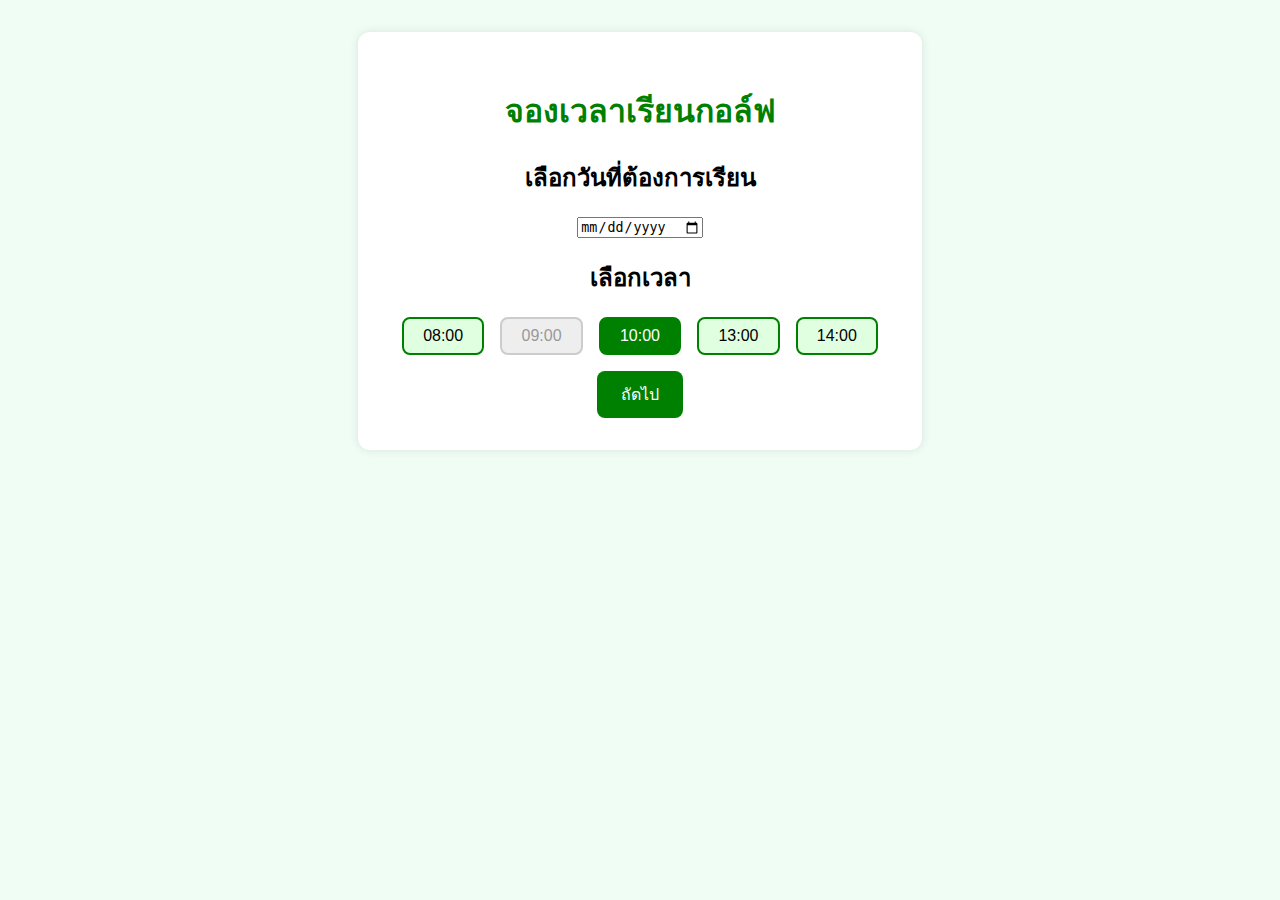
<file: index.html>
<!DOCTYPE html>
<html lang="th">
<head>
  <meta charset="UTF-8">
  <title>จองเวลาเรียนกอล์ฟ</title>
  <link rel="stylesheet" href="style.css">
</head>
<body>
  <div class="container">
    <h1>จองเวลาเรียนกอล์ฟ</h1>

    <h2>เลือกวันที่ต้องการเรียน</h2>
    <input type="date" id="date">

    <h2>เลือกเวลา</h2>
    <div class="time-slots">
      <button class="time">08:00</button>
      <button class="time disabled">09:00</button>
      <button class="time selected">10:00</button>
      <button class="time">13:00</button>
      <button class="time">14:00</button>
    </div>

    <button class="next">ถัดไป</button>
  </div>
</body>
</html>
</file>
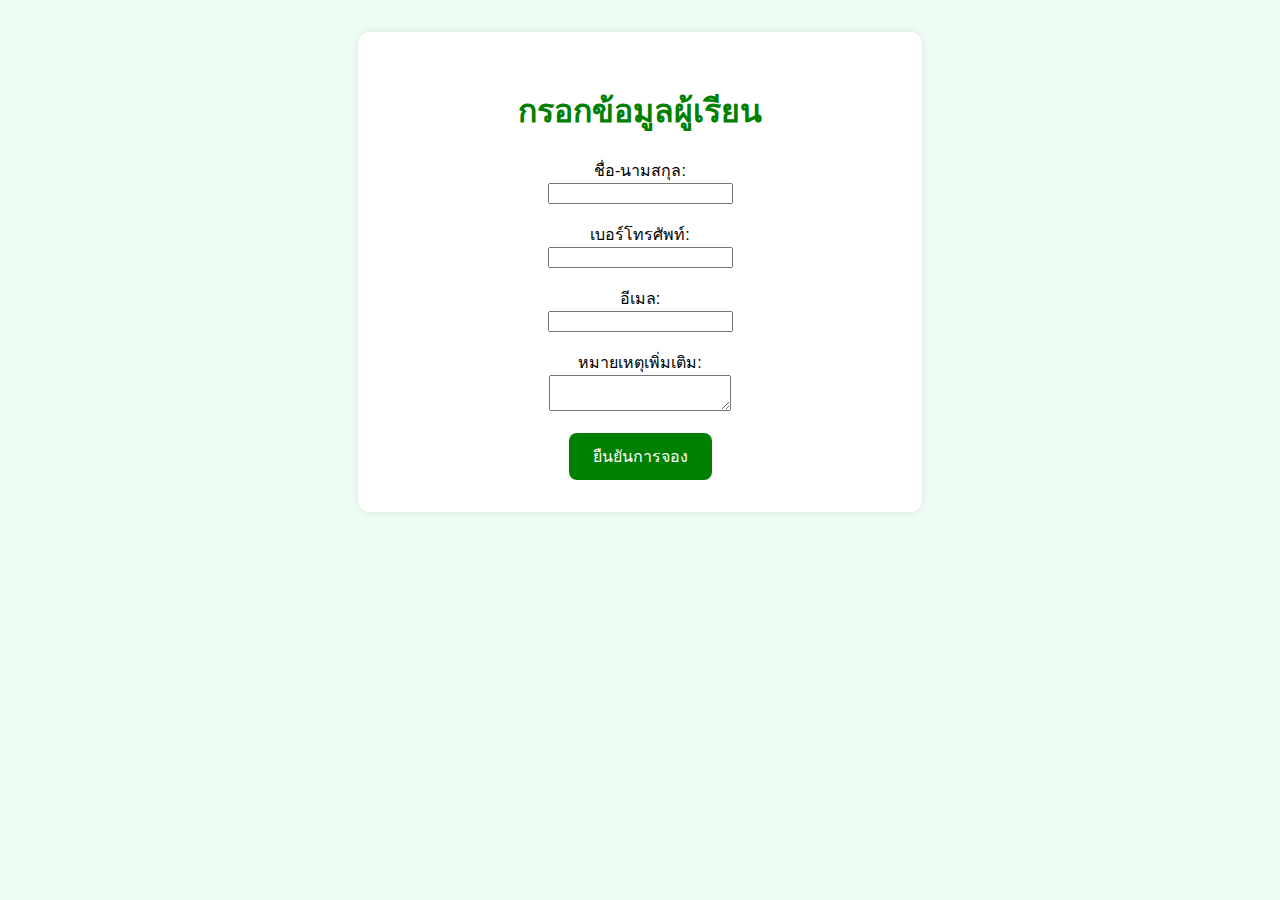
<file: form.html>
<!DOCTYPE html>
<html lang="th">
<head>
  <meta charset="UTF-8">
  <title>กรอกข้อมูลผู้เรียน</title>
  <link rel="stylesheet" href="style.css">
</head>
<body>
  <div class="container">
    <h1>กรอกข้อมูลผู้เรียน</h1>
    <form id="booking-form">
  <label>ชื่อ-นามสกุล:<br>
    <input type="text" name="name" required>
  </label><br><br>

  <label>เบอร์โทรศัพท์:<br>
    <input type="tel" name="phone" required>
  </label><br><br>

  <label>อีเมล:<br>
    <input type="email" name="email">
  </label><br><br>

  <label>หมายเหตุเพิ่มเติม:<br>
    <textarea name="note"></textarea>
  </label><br><br>

  <button type="submit" class="next">ยืนยันการจอง</button>
</form>
  </div>

  <script>
    const scriptURL = 'https://script.google.com/macros/s/AKfycbzetmJFfiNme55c4aN3REX1Sp8kZTUKq10Kz25uzb54F4xuzDWjYxH2OBWC_X7fyuXf7w/exec';
    const form = document.getElementById('booking-form');

    form.addEventListener('submit', e => {
      e.preventDefault();
      fetch(scriptURL, { method: 'POST', body: new FormData(form)})
        .then(response => {
          alert('✅ จองเรียบร้อยแล้ว!');
          window.location.href = "success.html";
        })
        .catch(error => alert('❌ เกิดข้อผิดพลาด โปรดลองใหม่'));
    });
  </script>
</body>
</html>
</file>
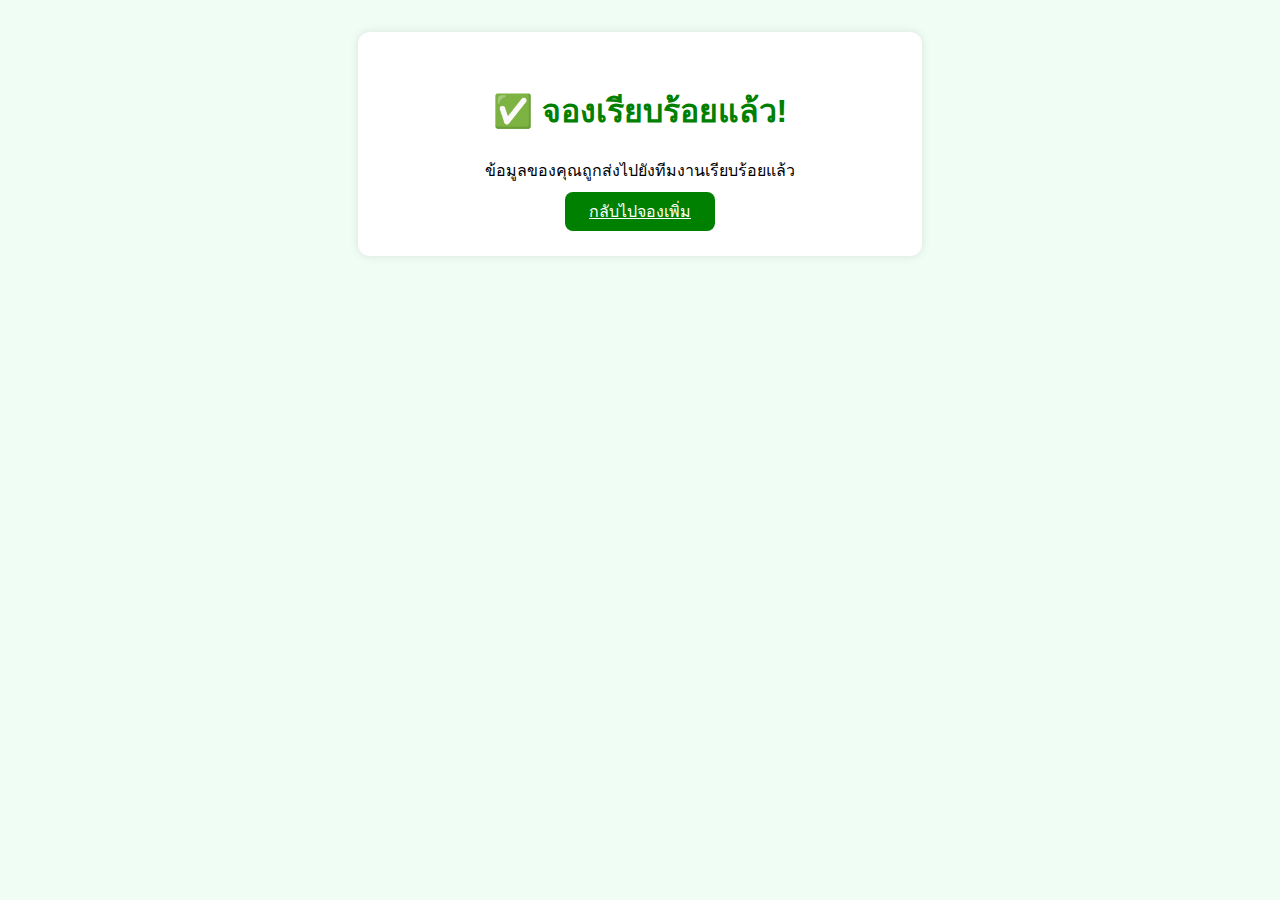
<file: success.html>
<!DOCTYPE html>
<html lang="th">
<head>
  <meta charset="UTF-8">
  <title>จองสำเร็จ</title>
  <link rel="stylesheet" href="style.css">
</head>
<body>
  <div class="container">
    <h1 style="color: green;">✅ จองเรียบร้อยแล้ว!</h1>
    <p>ข้อมูลของคุณถูกส่งไปยังทีมงานเรียบร้อยแล้ว</p>
    <a href="index.html" class="next">กลับไปจองเพิ่ม</a>
  </div>
</body>
</html>
</file>
<file: style.css>
body {
  font-family: 'Sarabun', sans-serif;
  background: #f0fdf4;
  margin: 0;
  padding: 0;
  text-align: center;
}

.container {
  max-width: 500px;
  margin: auto;
  padding: 2em;
  background: white;
  border-radius: 12px;
  box-shadow: 0 0 10px rgba(0,0,0,0.1);
  margin-top: 2em;
}

h1 {
  color: green;
}

.time-slots {
  display: flex;
  flex-wrap: wrap;
  justify-content: center;
  gap: 1em;
  margin: 1em 0;
}

.time {
  padding: 0.5em 1.2em;
  font-size: 1em;
  border: 2px solid green;
  background: #e0ffe0;
  border-radius: 8px;
  cursor: pointer;
}

.time.selected {
  background: green;
  color: white;
}

.time.disabled {
  background: #eee;
  color: #999;
  border-color: #ccc;
  cursor: not-allowed;
}

.next {
  background: green;
  color: white;
  padding: 0.7em 1.5em;
  border: none;
  border-radius: 8px;
  font-size: 1em;
  cursor: pointer;
}
</file>
